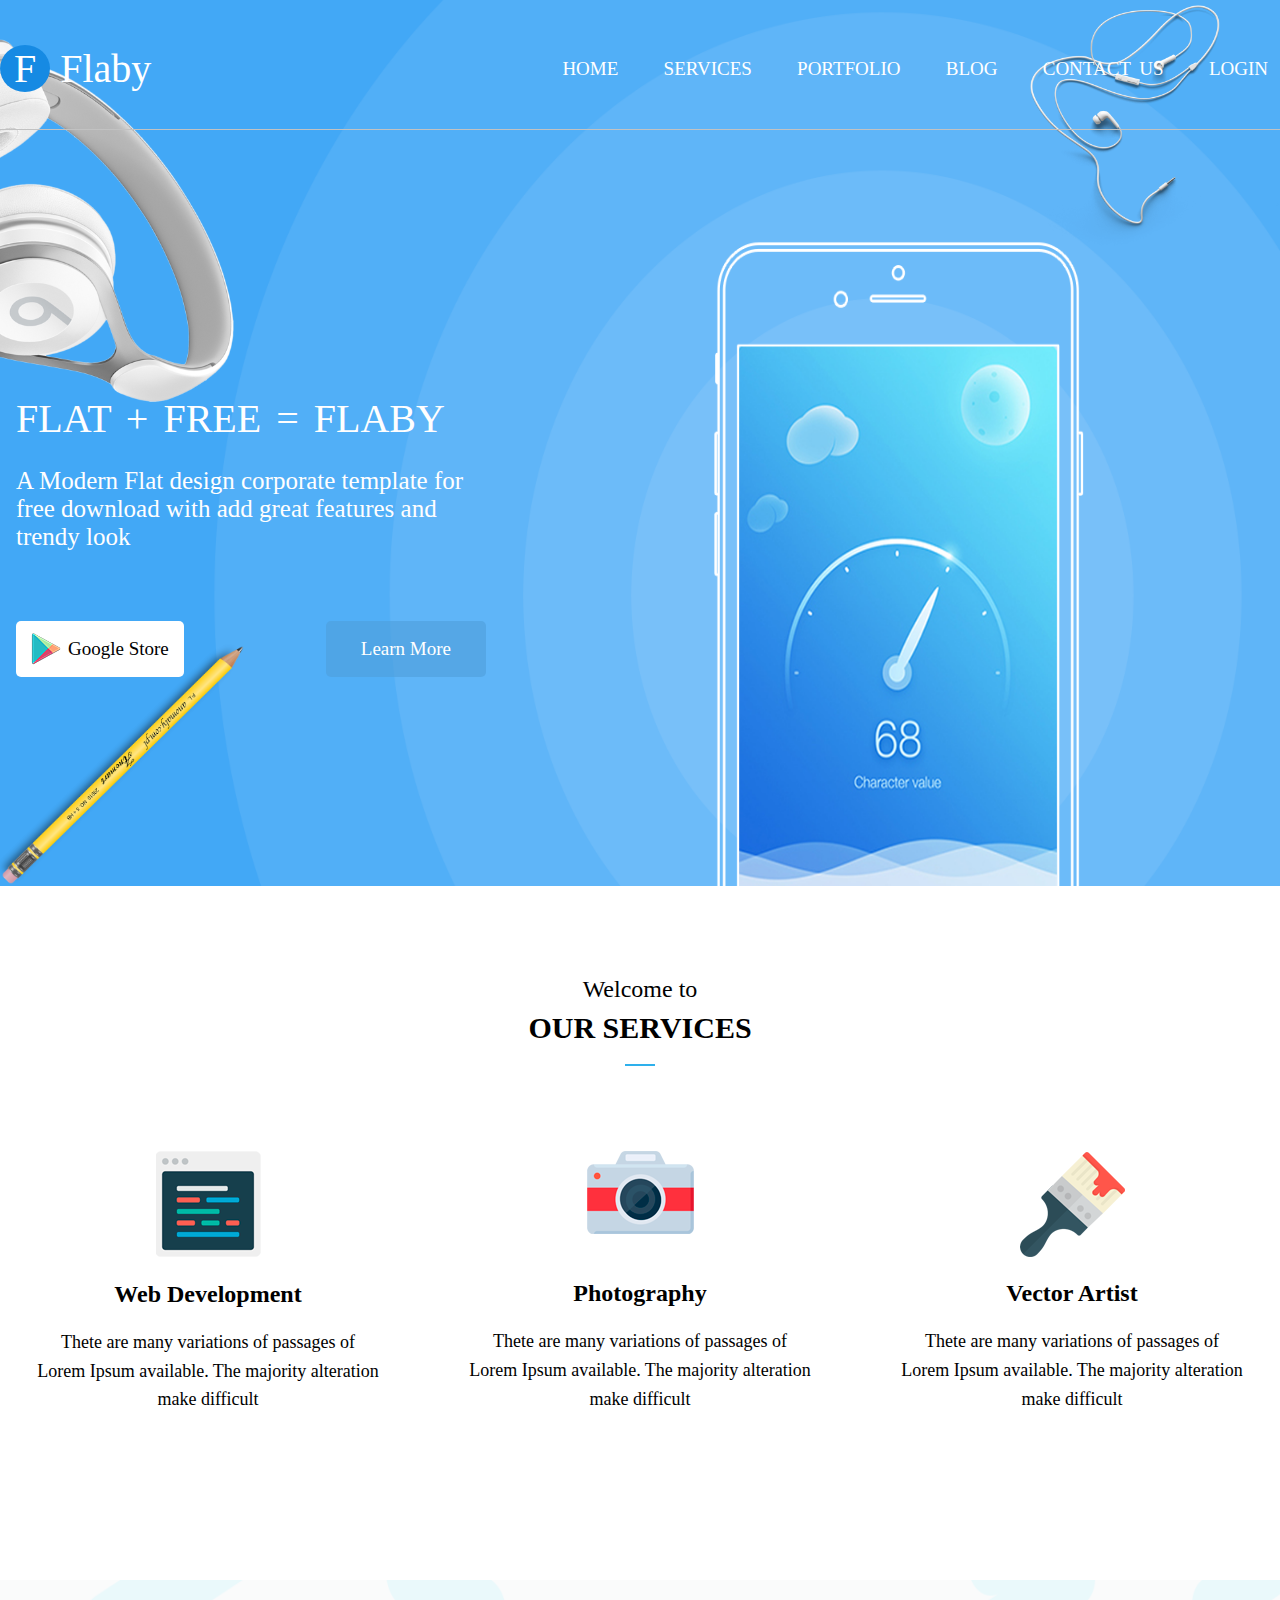
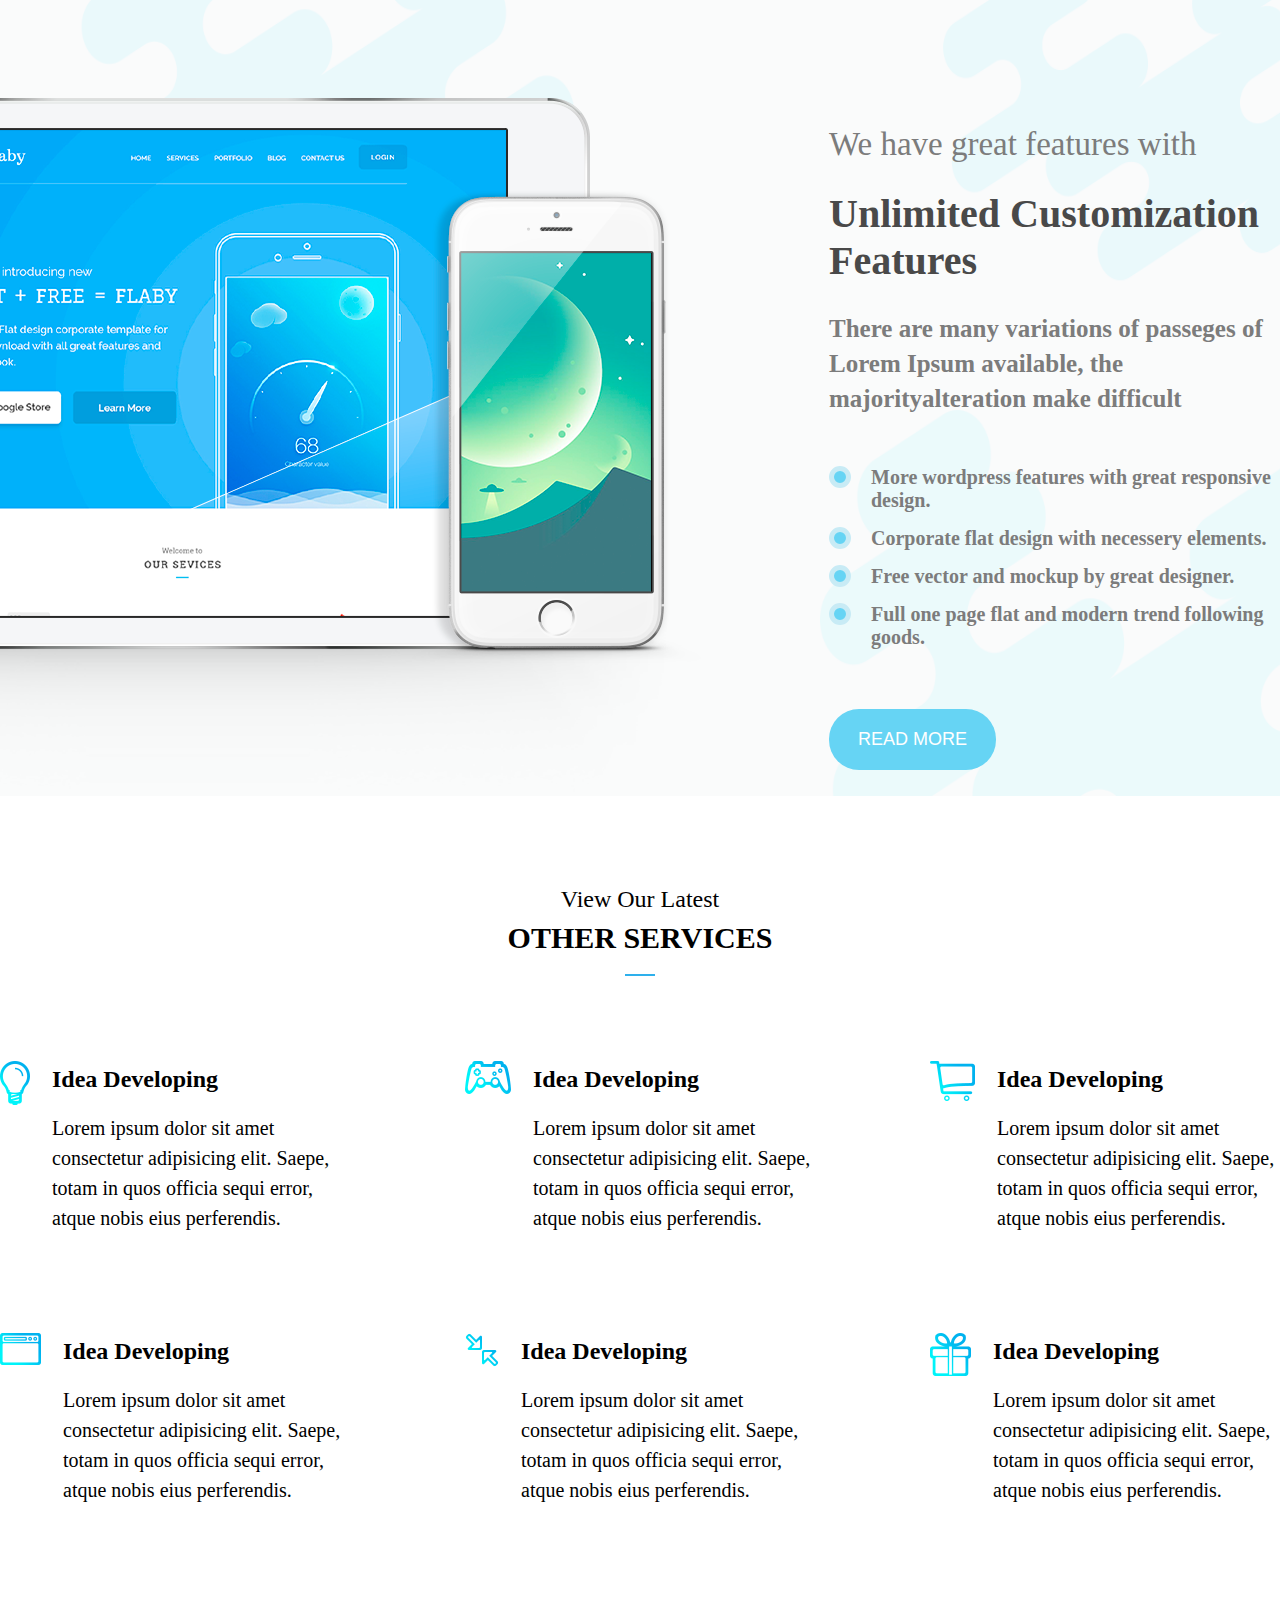
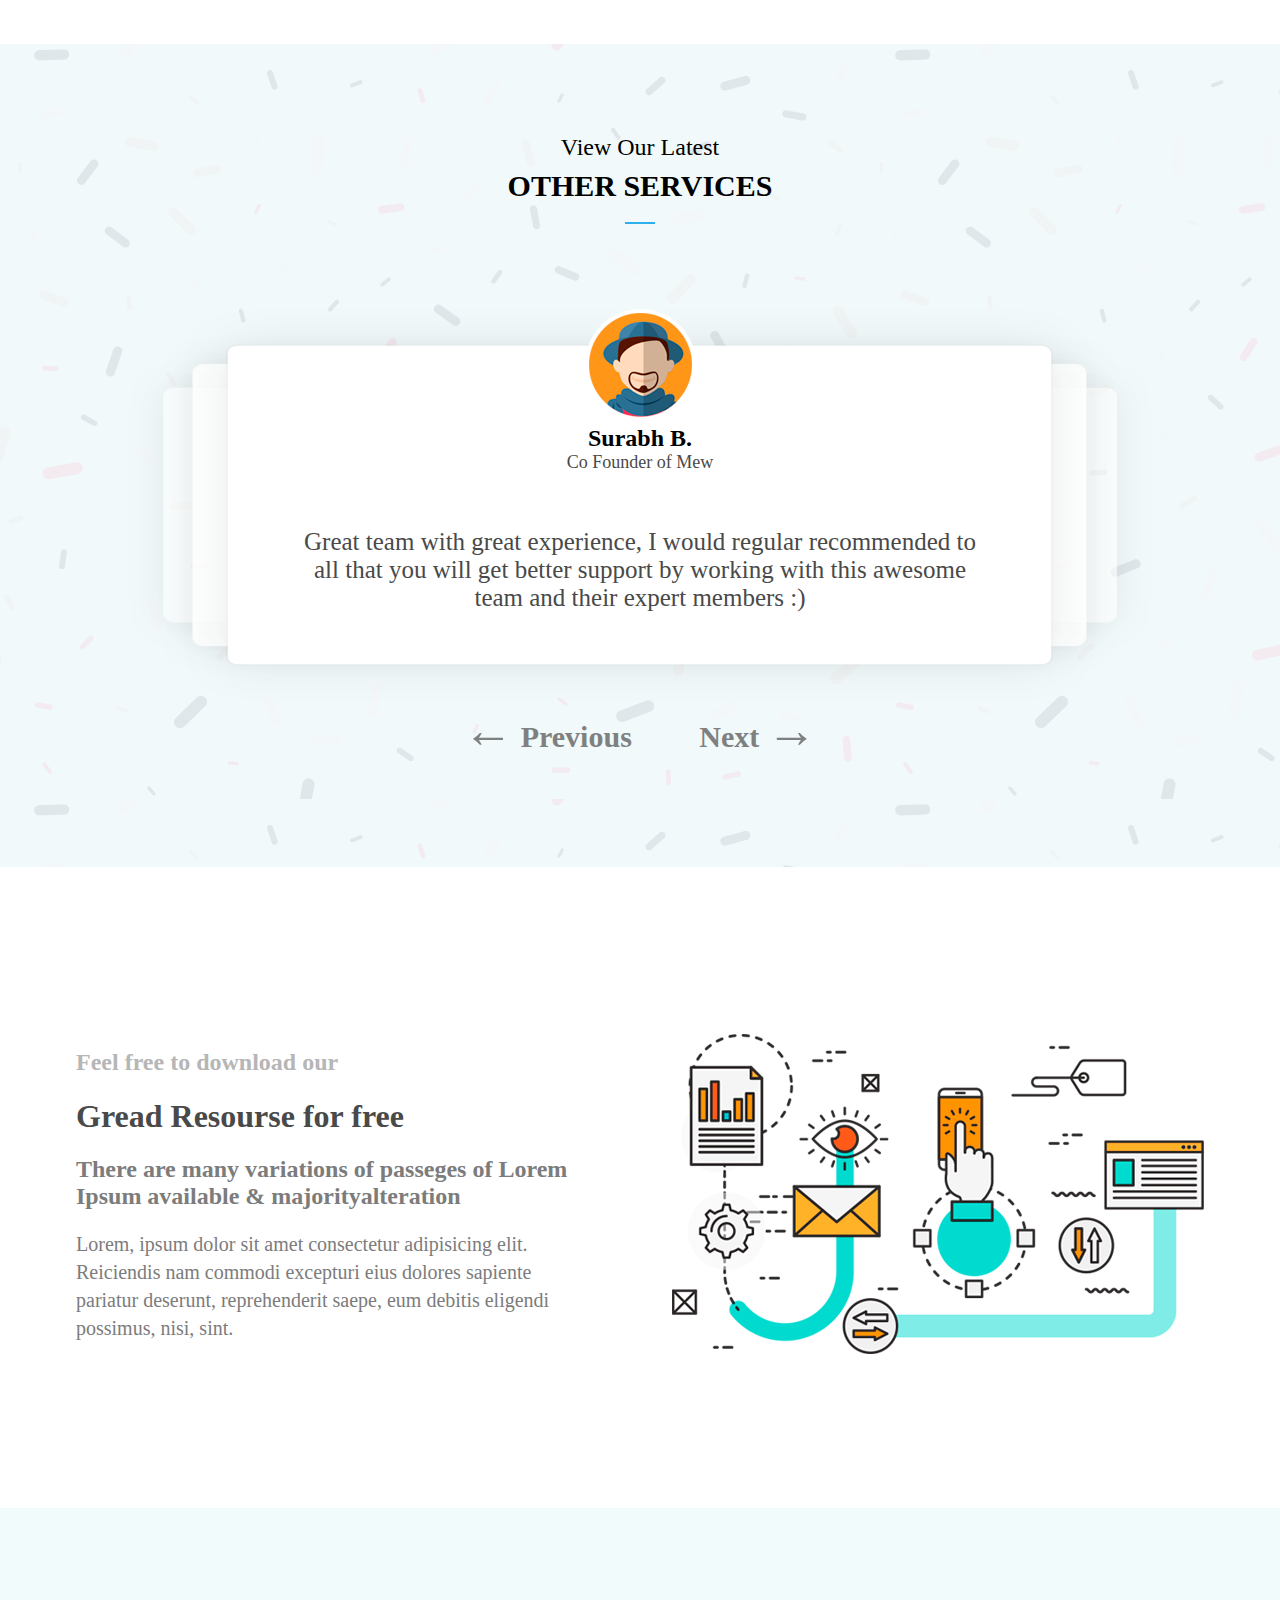
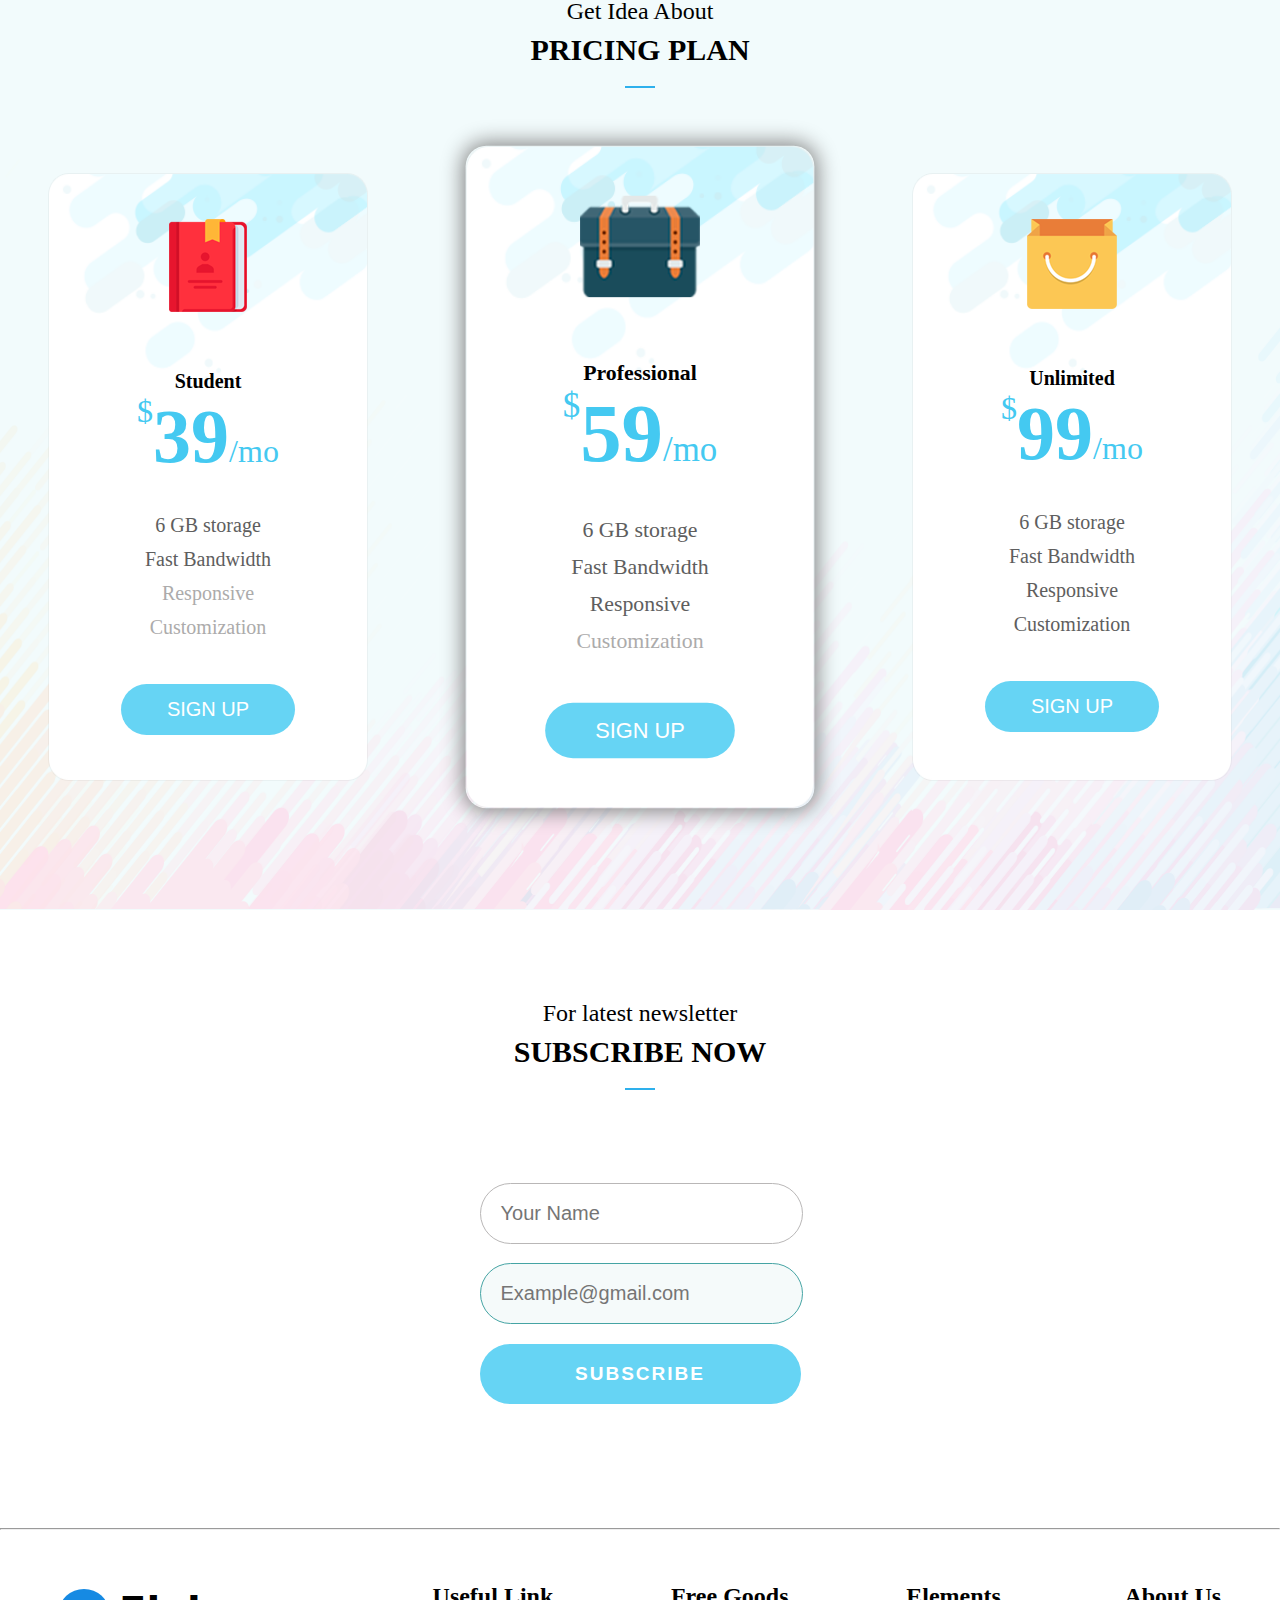
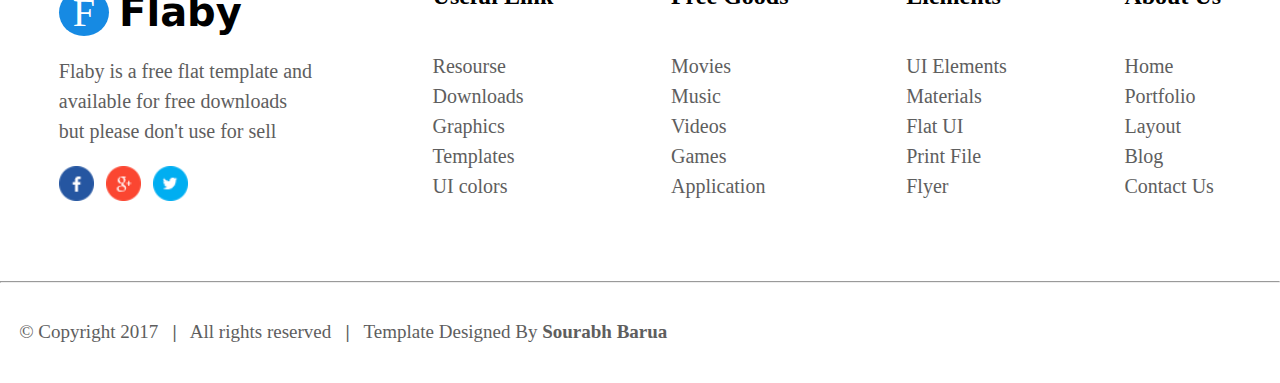
<file: index.html>
<!DOCTYPE html>
<html lang="en">
<head>
	<meta charset="UTF-8">
	<meta name="viewport" content="width=device-width, initial-scale=1.0">
	<link rel="stylesheet" type="text/css" href="Flaby.css">
	<link rel="stylesheet" type="text/css" href="Flaby media.css">
	<title>Flaby</title>
</head>


<body>
	


	<div class="container">

		<div class="part1">
<img src="Images/THeadphones.png" alt="" class="headphones">
<!-- <img src="Images/Pencils.png" alt="" class="pencils">	 -->	
<img src="Images/headphones2.png" alt="" class="earphones">
<img src="Images/pen.png" alt="" class="pencil">

		<div class="correct">

			<header>

				 <div class="fflaby">
				 	 <div class="f1"><span>F</span></div>
				 	 <div><span>Flaby</span></div>
				 </div>

				 <div class="navigation">

				 		<nav>
				 			<ul>
				 				<li class="headnav"><a href="">home</a></li>
				 				<li class="headnav"><a href="">services</a></li>
				 				<li class="headnav"><a href="">portfolio</a></li>
				 				<li class="headnav"><a href="">blog</a></li>
				 				<li class="headnav"><a href="">contact us</a></li>
				 				<li class="headnav"><a href="">login</a></li>
				 			</ul>
				 		</nav>
				 	
				 </div>

			</header>

			<div class="part1_2">

				<div class="plus">
					 <span>flat + free = flaby</span>
					 <p>A Modern Flat design corporate template
					 for free download with add great features
					 and trendy look</p>
				</div>

				<div class="ggplay">

					<div class="b1">

						<div class="ggimage">
 								<img src="Images/google_play.png" alt="">
						</div>

						<div class="ggtext">
								<span>Google Store</span>
						</div>
						 
					</div>

					<div class="b2">
						 <span>Learn More</span>
					</div>
					
				</div>
				
			</div>

		</div>	

		</div>


		<div class="part_2">
			<div class="correct">
				
				<div class="welcome">
					<span>Welcome to</span>
					<h1>our services</h1>
					<hr>
				</div>

				<div class="our_pics">
						<div>
							<div class="our_image"><img src="Images/Layer 72.png" alt=""></div>
							<div class="h2p">
									<h2>Web Development</h2>
									<p>Thete are many variations of passages of
									Lorem Ipsum available. The majority alteration
									make difficult</p>
							</div>
						</div>

						<div>
							<div class="our_image"><img src="Images/Layer 73.png" alt=""></div>
							<div class="h2p center_h2p">
								<h2>Photography</h2>
									<p>Thete are many variations of passages of
									Lorem Ipsum available. The majority alteration
									make difficult</p>
							</div>
						</div>

						<div>
							<div class="our_image"><img src="Images/Layer 74.png" alt=""></div>
							<div class="h2p">
								<h2>Vector Artist</h2>
									<p>Thete are many variations of passages of
									Lorem Ipsum available. The majority alteration
									make difficult</p>
							</div>
						</div>

				</div>

			</div>
		</div>




		<div class="part_3">
		
				<div class="p3all">

					<div class="ipad">
						<picture>
							<source srcset="Images/iPhone.png" media="(max-width: 1107px)" />
								<img src="Images/mockup.png" alt="">
						</picture>
					</div>

					<div class="unlimited">
						<h2 class="we_have">We have great features with</h2>
						<h1 class="unlim">Unlimited Customization Features</h1>	
						<p class="thereare">There are many variations of passeges of Lorem Ipsum
						available, the majorityalteration make difficult</p>

						<div class="bluerounds">

							<div class="roundson">
								<div class="roundb"></div>
								<div class="roundright">More wordpress features with great responsive design.</div>
							</div>

							<div class="roundson">
								<div class="roundb"></div>
								<div class="roundright">Corporate flat design with necessery elements.</div>
							</div>

							<div class="roundson">
								<div class="roundb"></div>
								<div class="roundright">Free vector and mockup by great designer.</div>
							</div>

							<div class="roundson">
								<div class="roundb"></div>
								<div class="roundright">Full one page flat and modern trend following goods.</div>
							</div>

						</div>

						<button class="bluebut"><a href="">read more</a></button>

					</div>

				</div>

		</div>


		<div class="part_4">
			<div class="correct">
				
				<div class="welcome">
					<span>View Our Latest</span>
					<h1>other services</h1>
					<hr>
				</div>

				<div class="iconsAndText">

					<div class="iconflex">

						<div class="icol">

							<div class="colimg">
								<img src="Images\view_icon1.png" alt="">
							</div>

							<div class="coltext">
								<h2>Idea Developing</h2>
								<p>Lorem ipsum dolor sit amet consectetur adipisicing elit. Saepe, totam in quos officia sequi error, atque nobis eius perferendis.</p>
							</div>
							
						</div>

						<div class="icol">
							
							<div class="colimg">
								<img src="Images\view_icon2.png" alt="">
							</div>

							<div class="coltext">
								<h2>Idea Developing</h2>
								<p>Lorem ipsum dolor sit amet consectetur adipisicing elit. Saepe, totam in quos officia sequi error, atque nobis eius perferendis.</p>
							</div>
							
						</div>

					</div>

	
					<div class="iconflex">

						<div class="icol">

							<div class="colimg">
								<img src="Images\view_icon3.png" alt="">
							</div>

							<div class="coltext">
								<h2>Idea Developing</h2>
								<p>Lorem ipsum dolor sit amet consectetur adipisicing elit. Saepe, totam in quos officia sequi error, atque nobis eius perferendis.</p>
							</div>
							
						</div>

						<div class="icol">
							
							<div class="colimg">
								<img src="Images\view_icon4.png" alt="">
							</div>

							<div class="coltext">
								<h2>Idea Developing</h2>
								<p>Lorem ipsum dolor sit amet consectetur adipisicing elit. Saepe, totam in quos officia sequi error, atque nobis eius perferendis.</p>
							</div>
							
						</div>
						
					</div>

					<div class="iconflex">

						<div class="icol">

							<div class="colimg">
								<img src="Images\view_icon5.png" alt="">
							</div>

							<div class="coltext">
								<h2>Idea Developing</h2>
								<p>Lorem ipsum dolor sit amet consectetur adipisicing elit. Saepe, totam in quos officia sequi error, atque nobis eius perferendis.</p>
							</div>
							
						</div>

						<div class="icol">
							
							<div class="colimg">
								<img src="Images\view_icon6.png" alt="">
							</div>

							<div class="coltext">
								<h2>Idea Developing</h2>
								<p>Lorem ipsum dolor sit amet consectetur adipisicing elit. Saepe, totam in quos officia sequi error, atque nobis eius perferendis.</p>
							</div>
							
						</div>
						
					</div>

				</div>

			</div>

		</div>


		<div class="part_5">

			<div class="correct">

				<div class="welcome">
					<span>View Our Latest</span>
					<h1>other services</h1>
					<hr>
				</div>

				<div class="usercom">
					<div class="user">
						<img src="Images/author_image.png" alt="">
						<h2>Surabh B.</h2>
						<span>Co Founder of Mew</span>
					</div>

					<div class="comment">
						<p>Great team with great experience, I would regular recommended to
						all that you will get better support by working with this awesome
					   team and their expert members :)</p>
					</div>
				</div>

				<div class="switchcom">
					
					<div><span>&larr;</span> Previous</div>
					<div>Next <span>&rarr;</span></div>  
					
				</div>

			</div>

		</div>		



		<div class="part_6">
			<div class="correct">
				<div class="freeflex">
					<div class="freetext">
						<h2>Feel free to download our</h2>
						<h1>Gread Resourse for free</h1>
						<h2 style="color: #7c7c7c;">There are many variations of passeges of Lorem
						Ipsum available & majorityalteration</h2>
						<p>Lorem, ipsum dolor sit amet consectetur adipisicing elit. Reiciendis nam commodi excepturi eius dolores sapiente pariatur deserunt, reprehenderit saepe, eum debitis eligendi possimus, nisi, sint.</p>
					</div>
					<div class="freeimg">
						<img src="Images/feel_free.png" alt="">
					</div>
				</div>
			</div>
		</div>



		<div class="part_7">
			<div class="correct">
				<div class="welcome">
					<span>Get Idea About</span>
					<h1>pricing plan</h1>
					<hr>
				</div>
				<div class="cards">				
					<div class="card">											
							<img src="Images/Book.png" alt="">
							<h3>Student</h3>
							<div class="price">
							<span>$</span> 39 <span>/mo</span>
							</div>
							<ul>
								<li>6 GB storage</li>
								<li>Fast Bandwidth</li>
								<li style="color: #acabab">Responsive</li>
								<li style="color: #acabab">Customization</li>
							</ul>
							<button>sign up</button>
					</div>

					<div class="card">
						<img src="Images/bag.png" alt="">
							<h3>Professional</h3>
							<div class="price">
							<span>$</span> 59 <span>/mo</span>
							</div>
							<ul>
								<li>6 GB storage</li>
								<li>Fast Bandwidth</li>
								<li>Responsive</li>
								<li style="color: #acabab">Customization</li>
							</ul>
							<button>sign up</button>		
					</div>

					<div class="card">
						<img src="Images/shopping_bag.png" alt="">
							<h3>Unlimited</h3>
							<div class="price">
							<span>$</span> 99 <span>/mo</span>
							</div>
							<ul>
								<li>6 GB storage</li>
								<li>Fast Bandwidth</li>
								<li>Responsive</li>
								<li>Customization</li>
							</ul>
							<button>sign up</button>		
					</div>	
				</div>
			</div>	
		</div>

		<div class="part_8">
			<div class="correct">
				<div class="welcome">
					<span>For latest newsletter</span>
					<h1>subscribe now</h1>
					<hr>
				</div>

				<div class="inbut">		
					 <input type="text" placeholder="Your Name">
					 <input type="text" placeholder="Example@gmail.com" style="background-color: #f5fafa;
					  border: 1px solid #45a4a4;">
					 <button>subscribe</button> 
				</div>
				<hr>

				<div class="bottom">
					
					<div class="lastflab">
						<div class="fflaby">
							<div class="f1"><span>F</span></div>
							<div><span style="color: black; font-family: sans; font-weight:600;">Flaby</span></div>
						</div>	
							<p>Flaby is a free flat template and
							available for free downloads
							but please don't use for sell</p>
						<div class="images">
							<img src="Images/facebook.png" alt="">
							<img src="Images/google plus.png" alt="">
							<img src="Images/twitter.png" alt="">
						</div>	
					</div>	

					<div class="lastli">
						<h2>Useful Link</h2>
						<ul>
							<li class="lasts">Resourse</li>
							<li class="lasts">Downloads</li>
							<li class="lasts">Graphics</li>
							<li class="lasts">Templates</li>
							<li class="lasts">UI colors</li>
						</ul>
					</div>

					<div class="lastli">
						<h2>Free Goods</h2>
						<ul>
							<li class="lasts">Movies</li>
							<li class="lasts">Music</li>
							<li class="lasts">Videos</li>
							<li class="lasts">Games</li>
							<li class="lasts">Application</li>
						</ul>						
					</div>

					<div class="lastli">
						<h2>Elements</h2>
						<ul>
							<li class="lasts">UI Elements</li>
							<li class="lasts">Materials</li>
							<li class="lasts">Flat UI</li>
							<li class="lasts">Print File</li>
							<li class="lasts">Flyer</li>
						</ul>
					</div>

					<div class="lastli">
						<h2>About Us</h2>
						<ul>
							<li class="lasts">Home</li>
							<li class="lasts">Portfolio</li>
							<li class="lasts">Layout</li>
							<li class="lasts">Blog</li>
							<li class="lasts">Contact Us</li>
						</ul>
					</div>

				</div>
				<hr>

				<footer>
					<p>&copy; Copyright 2017 <i>|</i> All rights reserved <i>|</i> Template Designed By <span>Sourabh Barua</span></p>
				</footer>

			</div>
		</div>			

	</div>

</body>


</html>
</file>
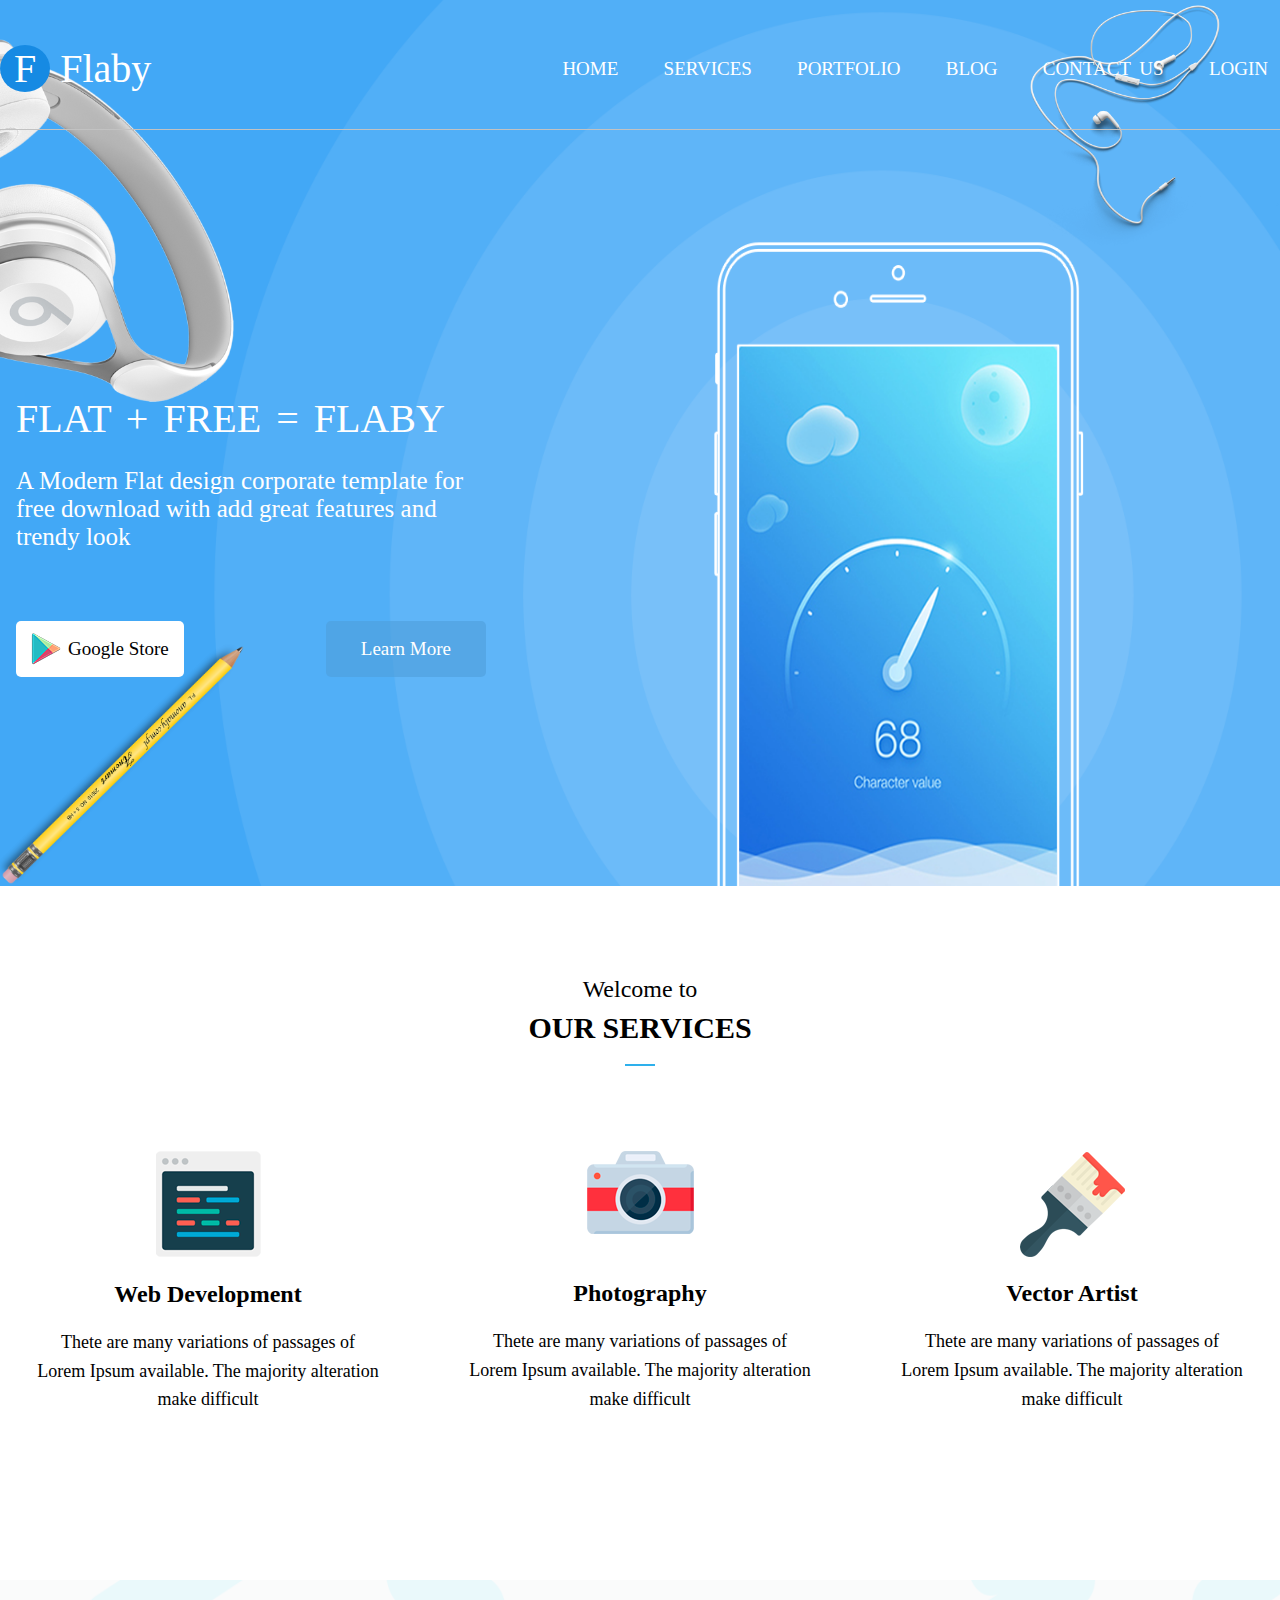
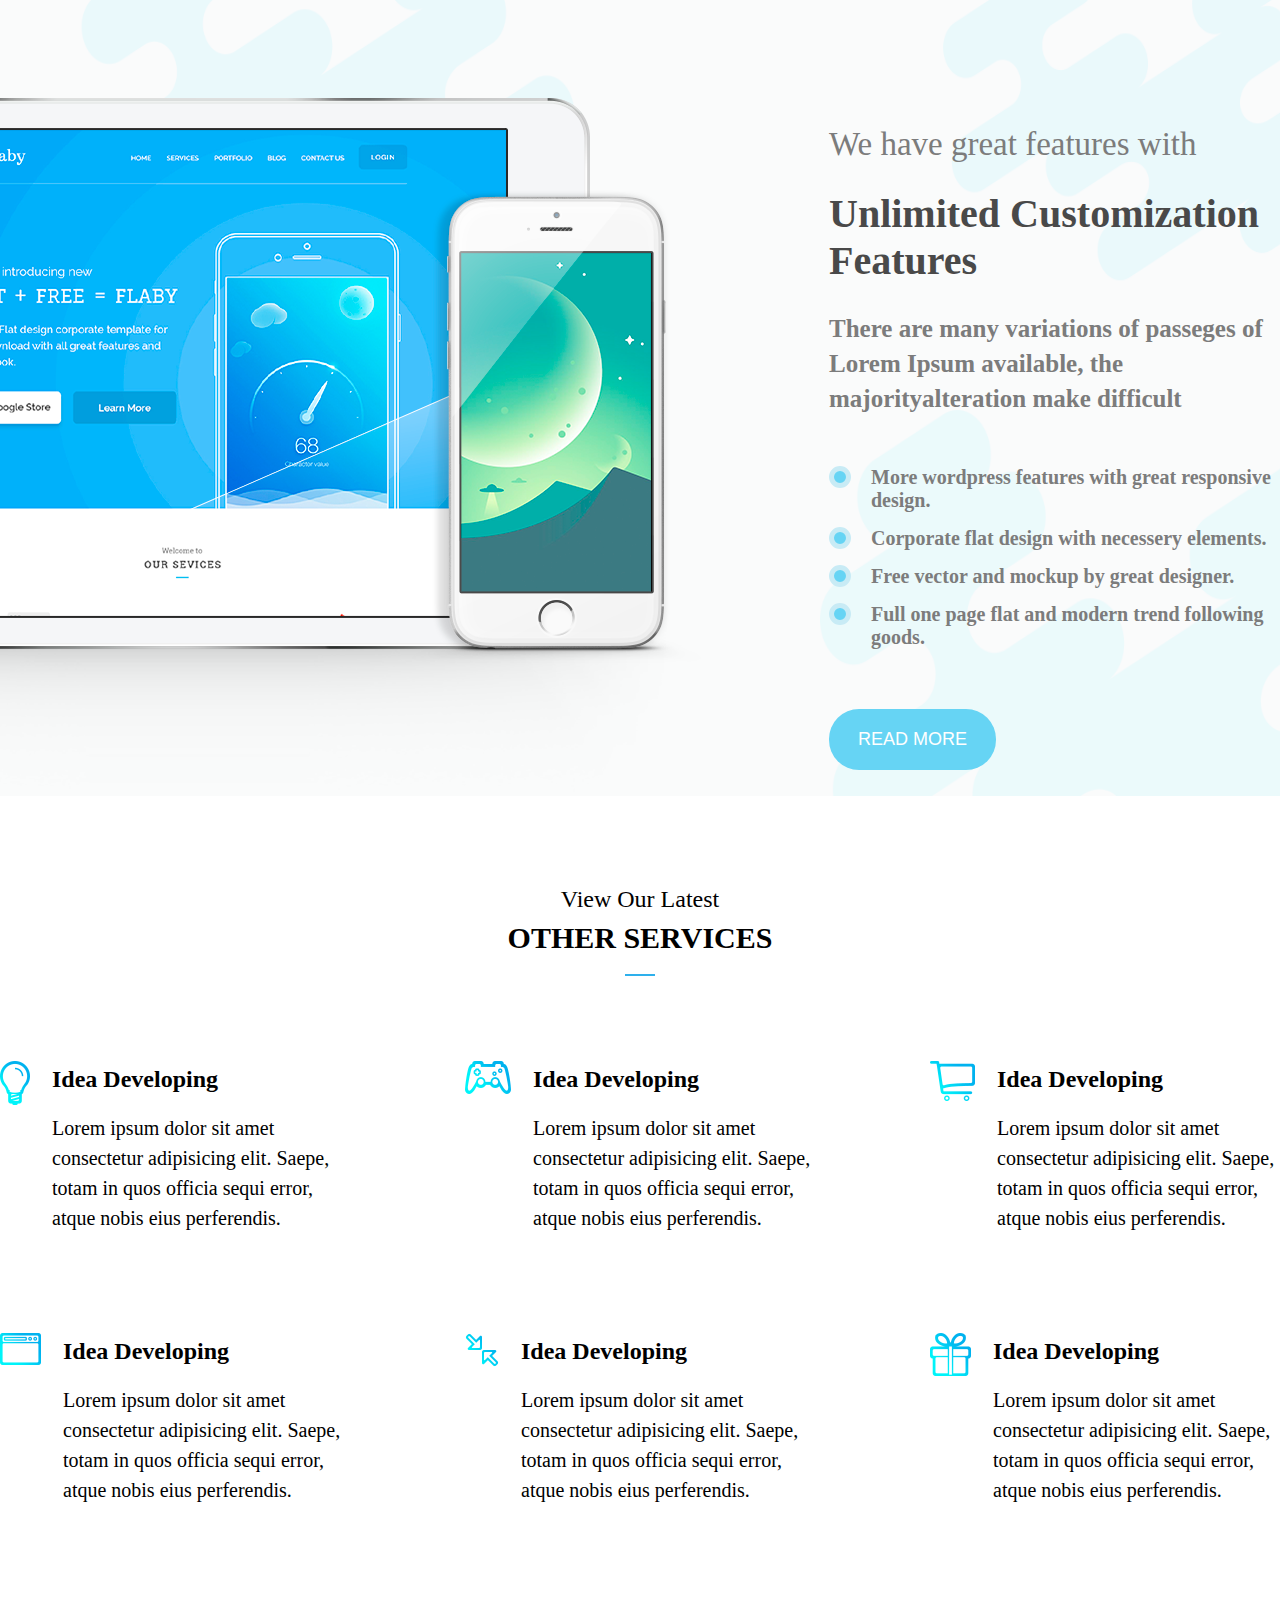
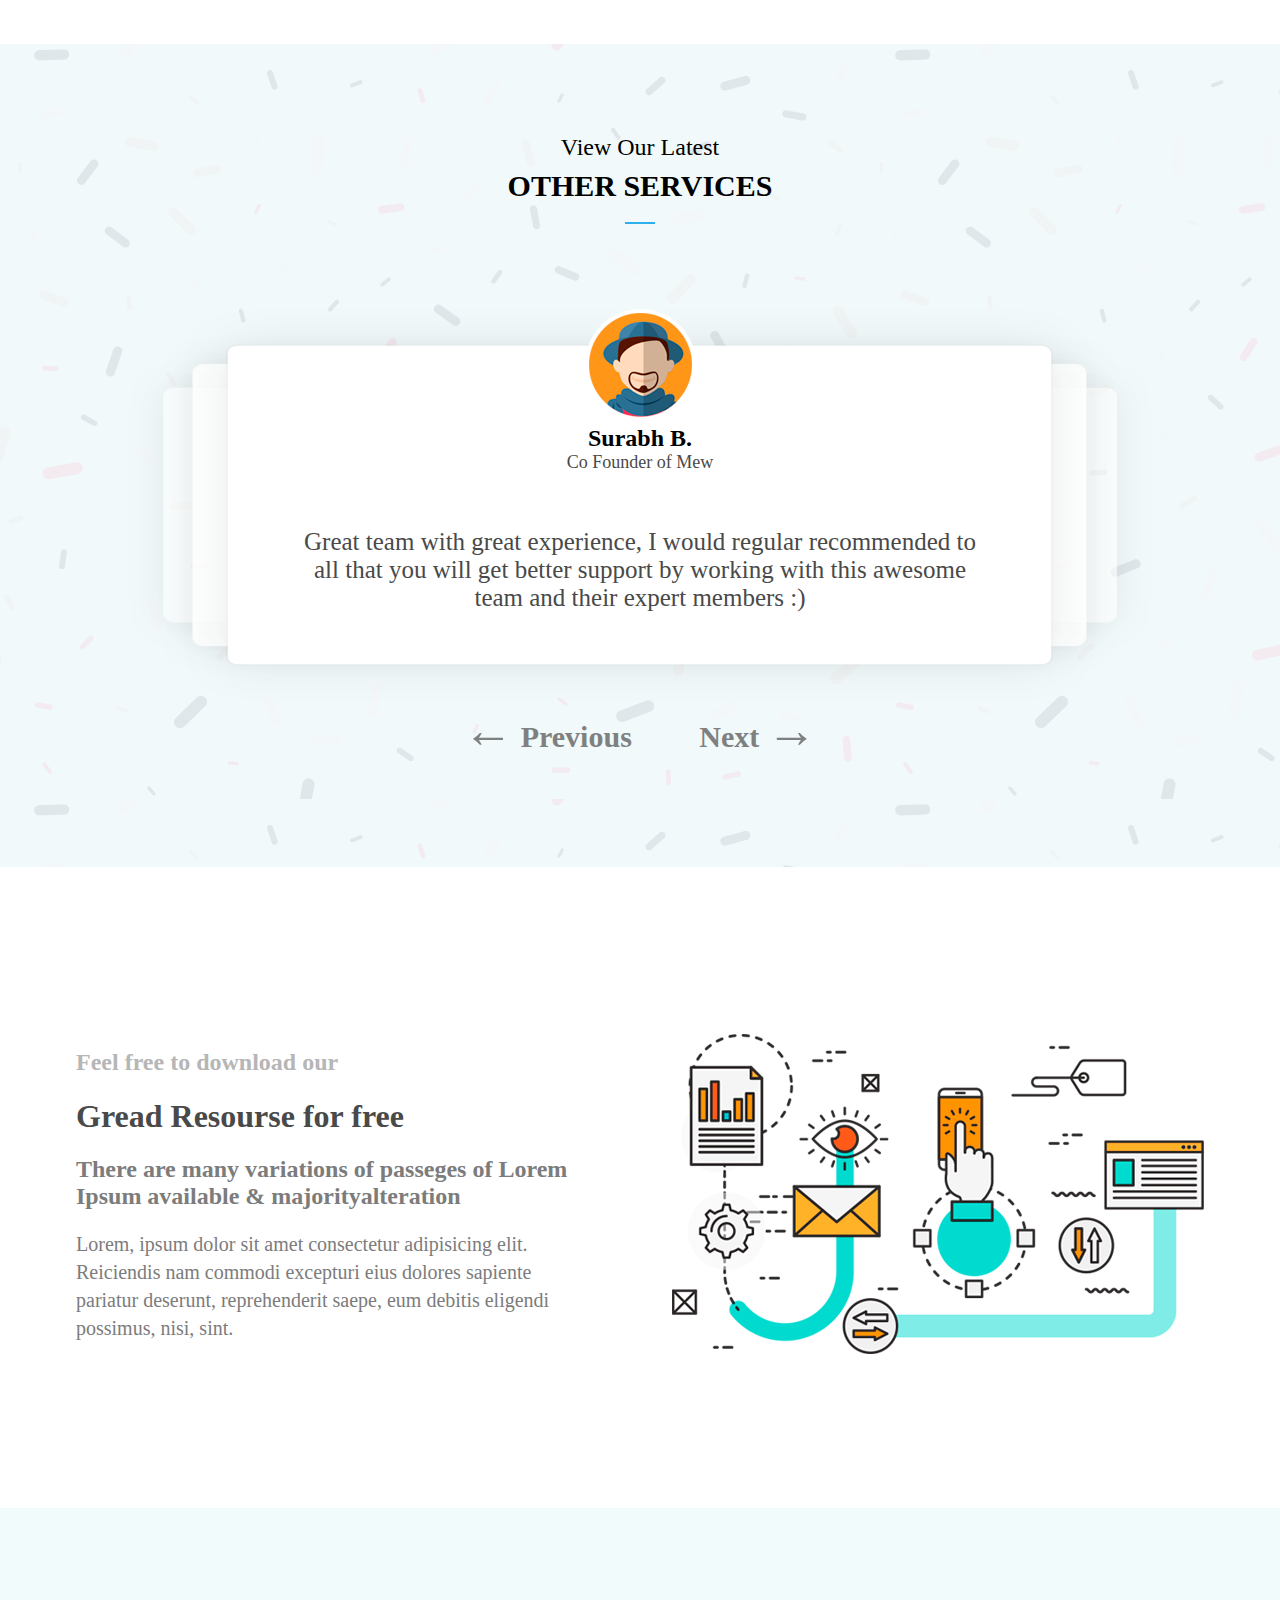
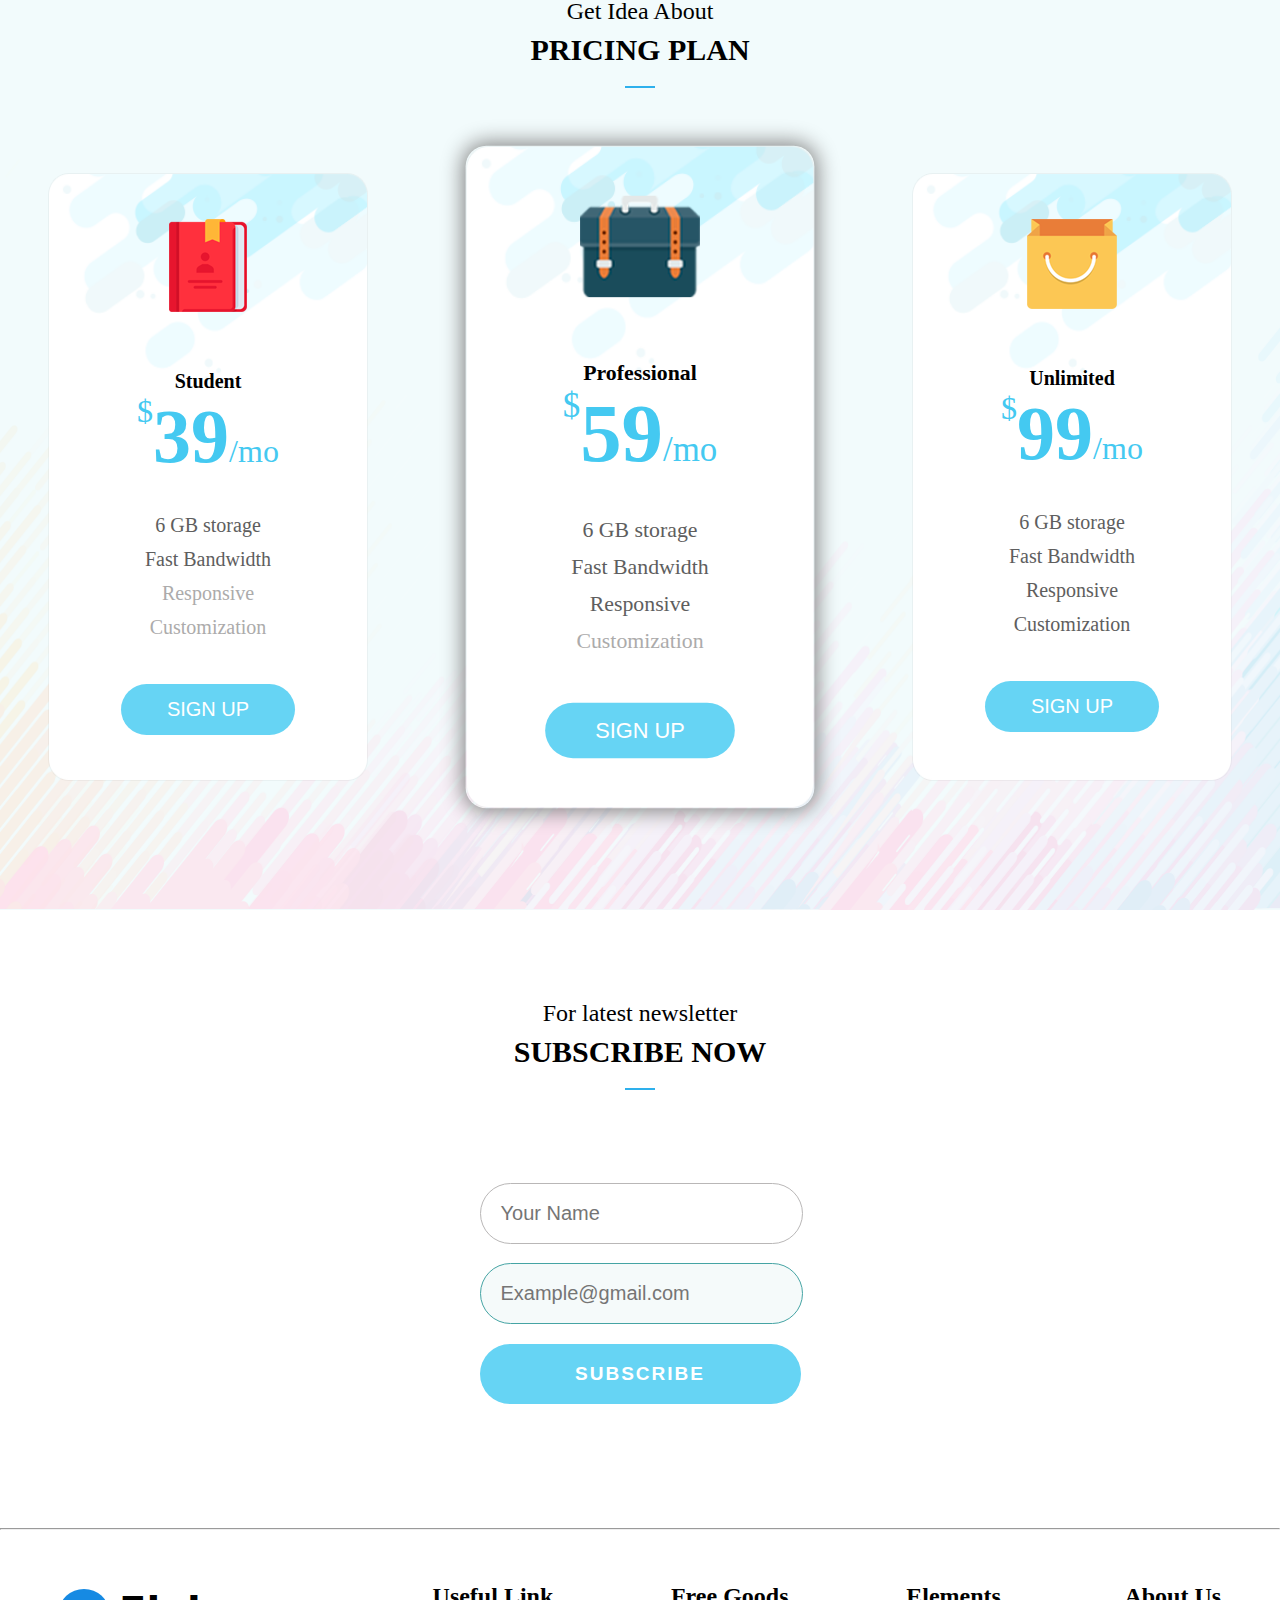
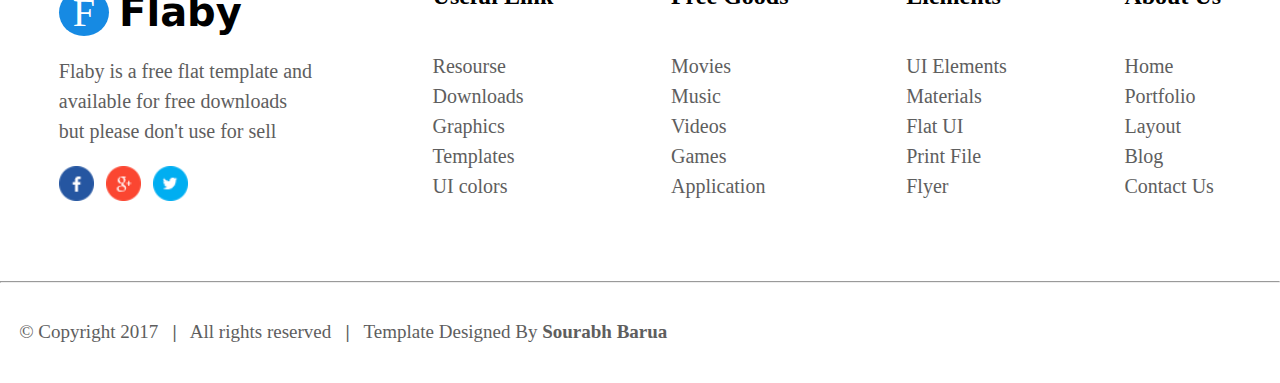
<file: Flaby.html>
<!DOCTYPE html>
<html lang="en">
<head>
	<meta charset="UTF-8">
	<meta name="viewport" content="width=device-width, initial-scale=1.0">
	<link rel="stylesheet" type="text/css" href="Flaby.css">
	<link rel="stylesheet" type="text/css" href="Flaby media.css">
	<title>Flaby</title>
</head>


<body>
	


	<div class="container">

		<div class="part1">
<img src="Images/THeadphones.png" alt="" class="headphones">
<!-- <img src="Images/Pencils.png" alt="" class="pencils">	 -->	
<img src="Images/headphones2.png" alt="" class="earphones">
<img src="Images/pen.png" alt="" class="pencil">

		<div class="correct">

			<header>

				 <div class="fflaby">
				 	 <div class="f1"><span>F</span></div>
				 	 <div><span>Flaby</span></div>
				 </div>

				 <div class="navigation">

				 		<nav>
				 			<ul>
				 				<li class="headnav"><a href="">home</a></li>
				 				<li class="headnav"><a href="">services</a></li>
				 				<li class="headnav"><a href="">portfolio</a></li>
				 				<li class="headnav"><a href="">blog</a></li>
				 				<li class="headnav"><a href="">contact us</a></li>
				 				<li class="headnav"><a href="">login</a></li>
				 			</ul>
				 		</nav>
				 	
				 </div>

			</header>

			<div class="part1_2">

				<div class="plus">
					 <span>flat + free = flaby</span>
					 <p>A Modern Flat design corporate template
					 for free download with add great features
					 and trendy look</p>
				</div>

				<div class="ggplay">

					<div class="b1">

						<div class="ggimage">
 								<img src="Images/google_play.png" alt="">
						</div>

						<div class="ggtext">
								<span>Google Store</span>
						</div>
						 
					</div>

					<div class="b2">
						 <span>Learn More</span>
					</div>
					
				</div>
				
			</div>

		</div>	

		</div>


		<div class="part_2">
			<div class="correct">
				
				<div class="welcome">
					<span>Welcome to</span>
					<h1>our services</h1>
					<hr>
				</div>

				<div class="our_pics">
						<div>
							<div class="our_image"><img src="Images/Layer 72.png" alt=""></div>
							<div class="h2p">
									<h2>Web Development</h2>
									<p>Thete are many variations of passages of
									Lorem Ipsum available. The majority alteration
									make difficult</p>
							</div>
						</div>

						<div>
							<div class="our_image"><img src="Images/Layer 73.png" alt=""></div>
							<div class="h2p center_h2p">
								<h2>Photography</h2>
									<p>Thete are many variations of passages of
									Lorem Ipsum available. The majority alteration
									make difficult</p>
							</div>
						</div>

						<div>
							<div class="our_image"><img src="Images/Layer 74.png" alt=""></div>
							<div class="h2p">
								<h2>Vector Artist</h2>
									<p>Thete are many variations of passages of
									Lorem Ipsum available. The majority alteration
									make difficult</p>
							</div>
						</div>

				</div>

			</div>
		</div>




		<div class="part_3">
		
				<div class="p3all">

					<div class="ipad">
						<picture>
							<source srcset="Images/iPhone.png" media="(max-width: 1107px)" />
								<img src="Images/mockup.png" alt="">
						</picture>
					</div>

					<div class="unlimited">
						<h2 class="we_have">We have great features with</h2>
						<h1 class="unlim">Unlimited Customization Features</h1>	
						<p class="thereare">There are many variations of passeges of Lorem Ipsum
						available, the majorityalteration make difficult</p>

						<div class="bluerounds">

							<div class="roundson">
								<div class="roundb"></div>
								<div class="roundright">More wordpress features with great responsive design.</div>
							</div>

							<div class="roundson">
								<div class="roundb"></div>
								<div class="roundright">Corporate flat design with necessery elements.</div>
							</div>

							<div class="roundson">
								<div class="roundb"></div>
								<div class="roundright">Free vector and mockup by great designer.</div>
							</div>

							<div class="roundson">
								<div class="roundb"></div>
								<div class="roundright">Full one page flat and modern trend following goods.</div>
							</div>

						</div>

						<button class="bluebut"><a href="">read more</a></button>

					</div>

				</div>

		</div>


		<div class="part_4">
			<div class="correct">
				
				<div class="welcome">
					<span>View Our Latest</span>
					<h1>other services</h1>
					<hr>
				</div>

				<div class="iconsAndText">

					<div class="iconflex">

						<div class="icol">

							<div class="colimg">
								<img src="Images\view_icon1.png" alt="">
							</div>

							<div class="coltext">
								<h2>Idea Developing</h2>
								<p>Lorem ipsum dolor sit amet consectetur adipisicing elit. Saepe, totam in quos officia sequi error, atque nobis eius perferendis.</p>
							</div>
							
						</div>

						<div class="icol">
							
							<div class="colimg">
								<img src="Images\view_icon2.png" alt="">
							</div>

							<div class="coltext">
								<h2>Idea Developing</h2>
								<p>Lorem ipsum dolor sit amet consectetur adipisicing elit. Saepe, totam in quos officia sequi error, atque nobis eius perferendis.</p>
							</div>
							
						</div>

					</div>

	
					<div class="iconflex">

						<div class="icol">

							<div class="colimg">
								<img src="Images\view_icon3.png" alt="">
							</div>

							<div class="coltext">
								<h2>Idea Developing</h2>
								<p>Lorem ipsum dolor sit amet consectetur adipisicing elit. Saepe, totam in quos officia sequi error, atque nobis eius perferendis.</p>
							</div>
							
						</div>

						<div class="icol">
							
							<div class="colimg">
								<img src="Images\view_icon4.png" alt="">
							</div>

							<div class="coltext">
								<h2>Idea Developing</h2>
								<p>Lorem ipsum dolor sit amet consectetur adipisicing elit. Saepe, totam in quos officia sequi error, atque nobis eius perferendis.</p>
							</div>
							
						</div>
						
					</div>

					<div class="iconflex">

						<div class="icol">

							<div class="colimg">
								<img src="Images\view_icon5.png" alt="">
							</div>

							<div class="coltext">
								<h2>Idea Developing</h2>
								<p>Lorem ipsum dolor sit amet consectetur adipisicing elit. Saepe, totam in quos officia sequi error, atque nobis eius perferendis.</p>
							</div>
							
						</div>

						<div class="icol">
							
							<div class="colimg">
								<img src="Images\view_icon6.png" alt="">
							</div>

							<div class="coltext">
								<h2>Idea Developing</h2>
								<p>Lorem ipsum dolor sit amet consectetur adipisicing elit. Saepe, totam in quos officia sequi error, atque nobis eius perferendis.</p>
							</div>
							
						</div>
						
					</div>

				</div>

			</div>

		</div>


		<div class="part_5">

			<div class="correct">

				<div class="welcome">
					<span>View Our Latest</span>
					<h1>other services</h1>
					<hr>
				</div>

				<div class="usercom">
					<div class="user">
						<img src="Images/author_image.png" alt="">
						<h2>Surabh B.</h2>
						<span>Co Founder of Mew</span>
					</div>

					<div class="comment">
						<p>Great team with great experience, I would regular recommended to
						all that you will get better support by working with this awesome
					   team and their expert members :)</p>
					</div>
				</div>

				<div class="switchcom">
					
					<div><span>&larr;</span> Previous</div>
					<div>Next <span>&rarr;</span></div>  
					
				</div>

			</div>

		</div>		



		<div class="part_6">
			<div class="correct">
				<div class="freeflex">
					<div class="freetext">
						<h2>Feel free to download our</h2>
						<h1>Gread Resourse for free</h1>
						<h2 style="color: #7c7c7c;">There are many variations of passeges of Lorem
						Ipsum available & majorityalteration</h2>
						<p>Lorem, ipsum dolor sit amet consectetur adipisicing elit. Reiciendis nam commodi excepturi eius dolores sapiente pariatur deserunt, reprehenderit saepe, eum debitis eligendi possimus, nisi, sint.</p>
					</div>
					<div class="freeimg">
						<img src="Images/feel_free.png" alt="">
					</div>
				</div>
			</div>
		</div>



		<div class="part_7">
			<div class="correct">
				<div class="welcome">
					<span>Get Idea About</span>
					<h1>pricing plan</h1>
					<hr>
				</div>
				<div class="cards">				
					<div class="card">											
							<img src="Images/Book.png" alt="">
							<h3>Student</h3>
							<div class="price">
							<span>$</span> 39 <span>/mo</span>
							</div>
							<ul>
								<li>6 GB storage</li>
								<li>Fast Bandwidth</li>
								<li style="color: #acabab">Responsive</li>
								<li style="color: #acabab">Customization</li>
							</ul>
							<button>sign up</button>
					</div>

					<div class="card">
						<img src="Images/bag.png" alt="">
							<h3>Professional</h3>
							<div class="price">
							<span>$</span> 59 <span>/mo</span>
							</div>
							<ul>
								<li>6 GB storage</li>
								<li>Fast Bandwidth</li>
								<li>Responsive</li>
								<li style="color: #acabab">Customization</li>
							</ul>
							<button>sign up</button>		
					</div>

					<div class="card">
						<img src="Images/shopping_bag.png" alt="">
							<h3>Unlimited</h3>
							<div class="price">
							<span>$</span> 99 <span>/mo</span>
							</div>
							<ul>
								<li>6 GB storage</li>
								<li>Fast Bandwidth</li>
								<li>Responsive</li>
								<li>Customization</li>
							</ul>
							<button>sign up</button>		
					</div>	
				</div>
			</div>	
		</div>

		<div class="part_8">
			<div class="correct">
				<div class="welcome">
					<span>For latest newsletter</span>
					<h1>subscribe now</h1>
					<hr>
				</div>

				<div class="inbut">		
					 <input type="text" placeholder="Your Name">
					 <input type="text" placeholder="Example@gmail.com" style="background-color: #f5fafa;
					  border: 1px solid #45a4a4;">
					 <button>subscribe</button> 
				</div>
				<hr>

				<div class="bottom">
					
					<div class="lastflab">
						<div class="fflaby">
							<div class="f1"><span>F</span></div>
							<div><span style="color: black; font-family: sans; font-weight:600;">Flaby</span></div>
						</div>	
							<p>Flaby is a free flat template and
							available for free downloads
							but please don't use for sell</p>
						<div class="images">
							<img src="Images/facebook.png" alt="">
							<img src="Images/google plus.png" alt="">
							<img src="Images/twitter.png" alt="">
						</div>	
					</div>	

					<div class="lastli">
						<h2>Useful Link</h2>
						<ul>
							<li class="lasts">Resourse</li>
							<li class="lasts">Downloads</li>
							<li class="lasts">Graphics</li>
							<li class="lasts">Templates</li>
							<li class="lasts">UI colors</li>
						</ul>
					</div>

					<div class="lastli">
						<h2>Free Goods</h2>
						<ul>
							<li class="lasts">Movies</li>
							<li class="lasts">Music</li>
							<li class="lasts">Videos</li>
							<li class="lasts">Games</li>
							<li class="lasts">Application</li>
						</ul>						
					</div>

					<div class="lastli">
						<h2>Elements</h2>
						<ul>
							<li class="lasts">UI Elements</li>
							<li class="lasts">Materials</li>
							<li class="lasts">Flat UI</li>
							<li class="lasts">Print File</li>
							<li class="lasts">Flyer</li>
						</ul>
					</div>

					<div class="lastli">
						<h2>About Us</h2>
						<ul>
							<li class="lasts">Home</li>
							<li class="lasts">Portfolio</li>
							<li class="lasts">Layout</li>
							<li class="lasts">Blog</li>
							<li class="lasts">Contact Us</li>
						</ul>
					</div>

				</div>
				<hr>

				<footer>
					<p>&copy; Copyright 2017 <i>|</i> All rights reserved <i>|</i> Template Designed By <span>Sourabh Barua</span></p>
				</footer>

			</div>
		</div>			

	</div>

</body>


</html>
</file>
<file: Flaby.css>
/*.container{max-width: 1170px; margin: 0 auto;}*/

/*Part 1*/

body{margin: 0; padding: 0; min-width: 413px; }
.headphones{ max-width: 440px; transform: rotate(90deg);
	position: absolute; 
	 left:-12em;}
a{text-decoration: none; color: inherit;}
ul{list-style-type: none;padding: 0;margin: 0;}
img{user-select: none;}
/*.pencils{position: absolute; max-width: 230px;bottom: -2.5em; left: -16px; transform: rotate(60deg);}*/

.earphones{position: absolute; max-width: 250px; right: 0px; top: 5px; }	 
.pencil{position: absolute; max-width: 250px; bottom: 0; left: -0.4em; transform: rotate(180deg);}

.fflaby{font-size: 40px; color: white;}
.fflaby div{display: inline-block;}
.f1{background-color: #168ae3; padding: 0px 14px;border-radius: 50%;}

.correct{max-width: 1410px; margin: 0 auto;}

.part1{background: url('Images/BG.png') center top no-repeat;
background-size: 100% 100%; height: 100%; position: relative;}
.part1_2{position: relative; margin-top: 265px; padding-bottom: 209px; padding-left: 1em;}

header{padding-top: 45px; padding-bottom: 37px; position: relative; z-index: 1;
	display: flex; align-items: center; justify-content: space-between;
	border-bottom: 1px solid #c2c2c2; flex-flow: wrap;}

.headnav{text-transform: uppercase; display: inline-block; padding: 0em 0.1em;}
.headnav>a{text-decoration: none; color: #fff; font-size: 19px;}
.headnav:nth-child(5){word-spacing: 4px;}	
nav>ul{ padding: 0; margin: 0; font-size: 20px;
	word-spacing: 1.813em; padding-right: 10px; text-align: center;}

.plus>span{text-transform: uppercase; font-size: 40px; word-spacing: 5px;}	
.plus>p{font-size: 25px;}
.plus{color: #fffefe; max-width: 480px;}

.b1{max-width: 155px; background-color: #ffffff; border-radius: 5px; padding: 12px 15px;}

.b2{border-radius: 5px; padding: 15px 35px; background-color: rgba(79,158,219,0.6); 
	text-align: center; }
.b2>span{color: white; font-size: 19px;}

.ggplay{display: flex; padding-top: 45px;  max-width: 470px; justify-content: space-between;}
.ggplay div{display: flex; align-items: center; cursor: pointer; }
.ggimage{margin-right: 7px;}
.ggtext{font-size: 19px;}


/*Part 2*/
.welcome{text-align: center; margin-bottom: 85px; padding-top: 90px;}
.welcome>h1{margin: 8px 0px 19px 0px; text-transform: uppercase; font-size: 30px;}
.welcome>span{font-size: 24px;}
.welcome>hr{max-width: 30px; height: 2px; background-color: #2eb0ec; border:none;}

.our_pics{display: flex; justify-content: space-around; align-items: center; margin-bottom: 148px; 
	flex-flow: wrap; gap:1em; }
.our_pics div{flex-basis: 345px;}
.h2p{text-align: center;}
.h2p>p{font-size: 18px; line-height: 1.6em}
.center_h2p{margin-top: 42px;}
.our_image{text-align: center;}


/*Part 3*/
.part_3{background: url('Images/bg2.png') no-repeat; background-size: 100% 100%;}
.p3all{display: flex; padding-top: 118px;}
.unlimited{flex-basis: 600px; /*margin-left: 15em;*/ margin-left: 10%; font-size: 22px;}
.we_have{font-weight: normal; color: #7c7c7c}
.unlim{color: #494949; font-size: 40px;}
.thereare{font-size: 25px; font-weight: bold;color: #7c7c7c; margin-bottom: 50px; line-height: 35px;}
.roundright{font-size: 20px; margin-left: 20px;}
.roundson{display: flex; color: #7c7c7c; font-weight: bold; margin-bottom: 15px; font-size: 23px;}
.roundb{min-width: 12px; height: 12px; border: 5px solid #c8ebf5; border-radius: 50%; background-color: #66d4f4;}
.bluebut{background-color: #66d4f4; border:none; font-size: 18px; margin-top: 45px; cursor: pointer;
	text-transform: uppercase; padding: 20px 29px; border-radius: 30px; color: #ffffff;}

/*Part 4*/
.iconsAndText{display: flex; justify-content: space-between; margin-bottom: 119px;}
.iconflex{flex-basis: 350px;}
.iconflex >.icol:last-child{margin-top: 5em;}
.icol{display: flex;}
.coltext{padding-left: 22px;}
.coltext>h2{margin-top: 5px;}
.coltext>p{font-size: 20px; line-height: 1.5em;}

/*Part 5*/
.part_5{background: url('Images/bg3.png');}
.usercom{background: url('Images/Person_bg.png') center top no-repeat;
background-size: 80% 100%;
text-align: center;}
.user{margin-bottom: 30px;}
.user>h2{margin: 0;}
.user>span{font-size: 18px; color: #494949;}
.comment{text-align: center; padding: 0em 0px 4em 0px;}
.comment>p{display:inline-block; font-size: 25px; 
	max-width: 700px; /*padding: 0em 8em;*/ padding: 0em 20%; color: #494949}

.switchcom{text-align: center; font-size: 30px; font-weight: bold; color: #7f8080;
padding-bottom: 108px;}	
.switchcom span{font-size: 50px; display: inline-block;}
.switchcom div:first-child{display: inline-block; padding-right: 1em; cursor: pointer;}
.switchcom div:last-child{display: inline-block; padding-left: 1em; cursor: pointer;}
.switchcom div:hover{color: black;}

/*Part 6*/
.part_6{margin-top: 162px; margin-bottom: 146px;}
.freeflex{display: flex; justify-content: center; align-items: center; flex-flow: wrap;}
.freetext{flex-basis: 500px; color:#494949;}
.freetext>p{font-size: 20px; line-height: 1.4em; color: #7c7c7c}
.freetext h2:first-child{color: #b6b6b6;}
.freeimg{margin-left: 6em;}

/*Part 7*/
.part_7{background: url('Images/Plan_bg.png') no-repeat; background-size: 100% 100%;}
.cards{display: flex; justify-content: space-around; flex-flow: wrap; 
	gap:1em; padding-bottom: 8.063em; }
.card{text-align: center; background: url('Images/BG_pricing.png') center top no-repeat;
flex-basis: 320px; padding: 2.875em 0em; background-size: 100% 100%;}
.card:nth-child(2){transform: scale(1.09); 
	box-shadow: 0px 0px 20px 2px grey; border-radius: 1.2em;
}
.card>ul{line-height: 1.7em; margin: 1.4em 0em 2em 0em; font-size: 20px; color: #5e5e5e;}
.card>h3{margin-bottom: 0px; margin-top: 2.700em; font-size: 20px;}
.card>button{font-size: 20px; color: white; background-color: #66d4f4;
border: 0; padding: 0.700em 2.300em;
cursor: pointer; border-radius: 3em; text-transform: uppercase;}
.price{color: #44c9f1; font-size: 4.750em; word-spacing: -0.25em; font-weight: bold; }
.price>span{font-size: 32px; font-weight: normal; }
.price>span:first-child{vertical-align: top;}

/*Part 8*/

.inbut{max-width: 321px; margin: 0 auto; 
	line-height: 5.0em; padding-bottom: 105px;}
/*.inbut *{display:block;}*/

.inbut input{border:1px solid #b9b7b7; border-radius: 3em;
	font-size: 20px; padding: 0.9em 0em; text-indent: 1em; outline: none; width: 100%;}

.inbut button{font-size: 19px; font-weight:bold; letter-spacing: 2px;
		-ms-line-height: normal;
    color: white;
    background-color: #66d4f4;
    border: 0;
    padding: 1em 2.3em;
    cursor: pointer;
    border-radius: 3em;
    text-transform: uppercase;
    width: 100%;
;}		
	
/*Bottom*/
.bottom{display: flex; justify-content: space-around;/* gap:7em;*/
margin-top: 3.313em; margin-bottom: 4.750em}
.lastflab{flex-basis: 16.000em; padding-top: 0.4em;}
.lastflab>p, .lasts{font-size: 20px; line-height: 1.5em; color: #5e5e5e;}
/*.lastli{flex-basis: 7.563em}*/
.lastli>h2{margin-top: 0px; margin-bottom: 1.7em;}
.images{word-spacing: 0.5em;}
.images>img{width: 35px; height: 35px; cursor: pointer;}
.images>img:hover{transform: scale(1.1);}

footer>p{margin-left: 1.5%; margin-top: 2em; margin-bottom: 2.1em; color: #5e5e5e; font-size: 19px;}
footer>p>i{margin: 0em 0.5em; font-style: normal; font-weight: bold;}
footer>p>span{font-weight: bold;}
</file>
<file: Flaby media.css>
@media(min-width: 879px){
	button:hover{
		background-color: #0963f7;
		transition: .2s;
	}
	.b1:hover{
		background-color:  #0963f7;
		transition: .2s;
		color: white;
	}
	.b2:hover{
		background-color: rgba(9,99,247,1);
		transition: .2s;
	}
	.headnav:hover{
		box-shadow: 0px 0px  3em blue; 
		border-radius: 0.2em; 
		transition: 0.2s;
	}
}



@media(max-width: 1277px){
	.unlimited{margin-left: 0;}
	.bluebut{margin-bottom: 20px;}
	.part1{background-size: cover;}
}

@media(max-width: 1127px){
	.freeimg{margin: 0;}
}

@media(max-width: 1030px){
	.freeflex{justify-content: space-between;}
	.freetext{text-align: center;}
	.freeimg>img{max-width: 400px;}
	.card:nth-child(2){transform: scale(1.0);}
}

@media(max-width: 900px){
	.part_6{margin: 40px 0px 45px 0px;}
	.freeflex{justify-content: center;}
	.cards{gap:2.5em;}
}

@media(max-width: 879px){
	header{justify-content: center; padding: 20px 0px;}
	nav>ul{margin-top: 10px; line-height: 35px; padding-right: 0;}
	.part1{background-color: #42a8f6; background: none;background-color: #42a8f6;}
	/*.pencils,*/ .headphones, .earphones{display: none;}
	.pencil{ bottom: -0.4em; left: 29%; transform: rotate(45deg); display: none;}
	.part1_2{padding: 0; margin-top: 40px; padding-bottom: 40px; display: flex; flex-direction: column; align-items: center;}
	.ggplay{padding-top: 10px; display: inherit;}
	.b1{margin-right: 35px; padding: 7px;}
	.plus{text-align: center;} .plus>p{line-height: 1.4em} .plus>span{font-size: 33px;}
	.welcome{padding-top: 40px; margin-bottom: 45px;}
	.bottom{flex-direction: column; /*gap: 5em;*/ margin: 3.313em 0em;}
	.lastflab{text-align: center; flex-basis: unset;}
	.lastli{display: none;}
	footer>p{text-align: center;}
	.plus>p{padding: 0px 5px;}	

	.iconsAndText{margin-bottom: 0px;} .welcome{padding-top: 55px;}
	.cards,.inbut, .switchcom{padding-bottom: 60px;}

}


@media(max-width: 689px){
	.p3all{flex-flow: wrap; justify-content: center;}
	.center_h2p{margin-top: 0px;}
	.our_pics>div:nth-child(2){margin:2em 0em;}
	.bluebut{float: right;}
	.unlimited{padding: 0px 8px;}
	.unlim{font-size: 1.65rem;}
	.our_pics{margin-bottom: 50px;}
	.p3all{padding-top: 60px;}
	.ggtext,.b2>span{font-size: 17px;}
	.we_have,.unlim{text-align: center;}
	.plus>p{font-size: 1.3rem}
	.plus>span{font-size: 1.9rem}
	.iconsAndText{flex-direction: column;}
	.iconflex >.icol:last-child{margin-top: 3em; margin-bottom: 3em;}
	.coltext>p{padding-right: 15px;}
	.colimg{padding-left: 1em; min-width: 43px;}
	.headnav>a{font-size: 1.1rem;}
	.thereare{font-size: 1.3rem; /*text-align: center;*/ padding: 0px 20px 0px 20px; margin-bottom: 40px;}
	.roundright{font-size: 19px;}
	.welcome>h1{font-size: 29px;}
	.roundson{align-items: center;}
	.comment>p{font-size: 20px;line-height: 1.6rem}
	.switchcom div:first-child{padding-right: 0.4em;}
	.switchcom div:last-child{ padding-left: 0.4em;}
	.switchcom>div{font-size: 25px;}
	.switchcom span{/*font-size: 40px*/ font-size: 25px;}
	.headnav{padding: 5px;}
	.freetext{padding: 0px 20px}
	.freetext>h1{font-size: 1.8em}
	.freetext>p{margin: 1.5rem 0px;}
	.fflaby{font-size: 45px;}
}


@media(max-width: 415px){
	.freeimg>img{max-width: 300px;}
	.lastflab>p,footer>p{padding: 0px 10px; margin-left: 0px;}
}
</file>
